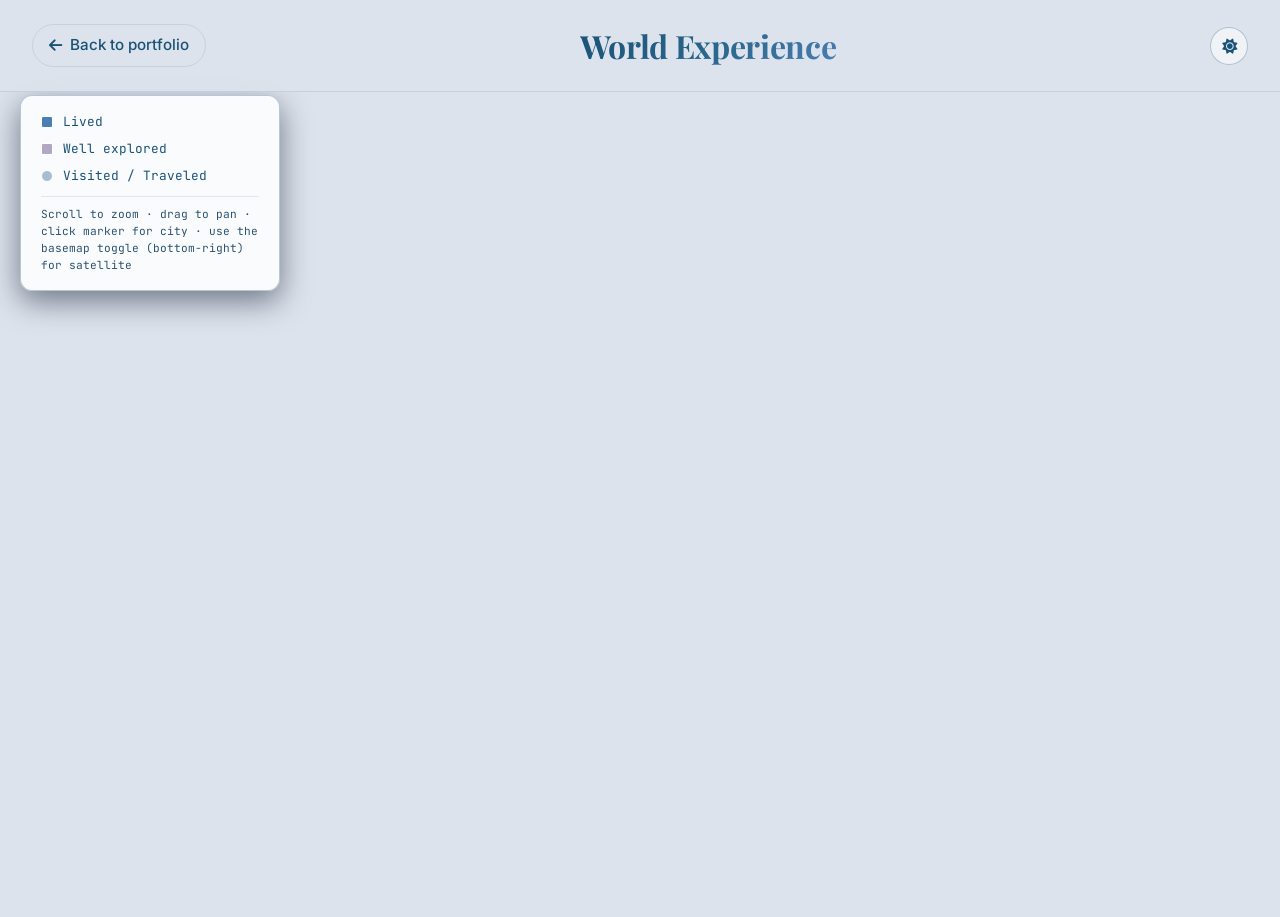
<file: world.html>
<!DOCTYPE html>
<html lang="en">
<head>
    <meta charset="UTF-8" />
    <meta name="viewport" content="width=device-width, initial-scale=1.0" />
    <!-- EDIT: Page title -->
    <title>World Experience | Arshia Esmail Tehrani</title>
    <meta name="description" content="Places I've lived, worked, and traveled — interactive map." />
    
    <!-- Favicon (Tab Logo) -->
    <link rel="icon" type="image/png" href="assets/logo.png?v=2" />
    <link rel="apple-touch-icon" href="assets/logo.png?v=2" />

    <!-- Apply saved theme BEFORE CSS loads to avoid a flash -->
    <script>
        (function () {
            try {
                var saved = localStorage.getItem('site-theme');
                var prefersLight = window.matchMedia && window.matchMedia('(prefers-color-scheme: light)').matches;
                var theme = (saved === 'light' || saved === 'dark') ? saved : (prefersLight ? 'light' : 'dark');
                document.documentElement.setAttribute('data-theme', theme);
            } catch (e) { document.documentElement.setAttribute('data-theme', 'dark'); }
        })();
    </script>

    <!-- ArcGIS API -->
    <link rel="stylesheet" href="https://js.arcgis.com/4.29/esri/themes/dark/main.css" />

    <link rel="preconnect" href="https://fonts.googleapis.com" />
    <link rel="preconnect" href="https://fonts.gstatic.com" crossorigin />
    <link href="https://fonts.googleapis.com/css2?family=Inter:wght@400;500;600;700&family=JetBrains+Mono:wght@400;500&family=Playfair+Display:wght@500;700&display=swap" rel="stylesheet" />
    <link rel="stylesheet" href="https://cdnjs.cloudflare.com/ajax/libs/font-awesome/6.5.1/css/all.min.css" />

    <link rel="stylesheet" href="styles/subpage.css?v=12" />

    <script src="https://js.arcgis.com/4.29/"></script>
</head>
<body class="world-page">
    <header class="subpage-header">
        <a href="index.html#world" class="back-link">
            <i class="fas fa-arrow-left"></i> Back to portfolio
        </a>
        <h1 class="subpage-title">World Experience</h1>
        <button class="theme-toggle" aria-label="Switch theme" title="Toggle light / dark">
            <i class="fas fa-moon icon-dark" aria-hidden="true"></i>
            <i class="fas fa-sun icon-light" aria-hidden="true"></i>
        </button>
    </header>

    <div class="map-legend">
        <div class="legend-row"><span class="legend-square stays"></span> Lived</div>
        <div class="legend-row"><span class="legend-square explored"></span> Well explored</div>
        <div class="legend-row"><span class="legend-circle travels"></span> Visited / Traveled</div>
        <p class="legend-hint">Scroll to zoom · drag to pan · click marker for city · use the basemap toggle (bottom-right) for satellite</p>
    </div>

    <div id="viewDiv"></div>

    <script src="scripts/theme.js?v=11"></script>

    <!-- Shared data + renderer (same files used by the main page embed) -->
    <script src="scripts/world-data.js?v=28"></script>
    <script src="scripts/world-map.js?v=11"></script>
    <script>
        // Wait for ArcGIS to be ready, then init the full-screen map
        if (typeof require !== 'undefined') {
            window.initWorldMap('viewDiv', {
                initialZoom: 3,
                center: [0, 25],
                showScaleBar: true,
                disableScrollZoom: false
            });
        }
    </script>
</body>
</html>
</file>
<file: styles/subpage.css>
/* ============================================================
   SHARED SUBPAGE STYLES (world.html + gallery.html)
   Same Navy Blue + foggy palette as the main site, with a
   light-mode override that mirrors styles/main.css.
   ============================================================ */
:root {
    --bg-primary: #050f19;
    --bg-secondary: #0d1926;
    --bg-card: rgba(23, 43, 61, 0.55);
    --bg-card-strong: rgba(18, 34, 48, 0.85);
    --bg-header: rgba(5, 15, 25, 0.85);
    --bg-photo-caption-grad: linear-gradient(to top, rgba(5, 15, 25, 0.95), transparent);
    --bg-lightbox: rgba(5, 15, 25, 0.95);

    --text-primary: #f6f9fd;
    --text-secondary: #dae2ee;
    --text-muted: #a8b4ca;

    --navy: #1A5276;
    --fog-blue: #4a7fb3;
    --fog-light: #9ab1c9;
    --accent-gradient: linear-gradient(135deg, #1A5276 0%, #3e6d9c 50%, #9ab1c9 100%);

    --border-color: rgba(232, 237, 248, 0.08);
    --border-strong: rgba(154, 177, 201, 0.25);

    --body-glow-1: rgba(26, 82, 118, 0.35);
    --body-glow-2: rgba(74, 127, 179, 0.08);

    --transition: 0.4s cubic-bezier(0.25, 0.46, 0.45, 0.94);
    --transition-theme: background-color 0.5s ease, color 0.5s ease, border-color 0.5s ease;
}

[data-theme="light"] {
    --bg-primary: #dde3ec;
    --bg-secondary: #e6ecf3;
    --bg-card: rgba(255, 255, 255, 0.55);
    --bg-card-strong: rgba(255, 255, 255, 0.85);
    --bg-header: rgba(221, 227, 236, 0.85);
    --bg-photo-caption-grad: linear-gradient(to top, rgba(221, 227, 236, 0.95), transparent);
    --bg-lightbox: rgba(221, 227, 236, 0.95);

    --text-primary:   #1A5276;
    --text-secondary: #1A5276;
    --text-muted:     #2a5370;

    --accent-gradient: linear-gradient(135deg, #1A5276 0%, #29648a 50%, #4a7fb3 100%);

    --border-color: rgba(26, 82, 118, 0.12);
    --border-strong: rgba(26, 82, 118, 0.30);

    --body-glow-1: rgba(255, 255, 255, 0.55);
    --body-glow-2: rgba(74, 127, 179, 0.15);
}

*, *::before, *::after { margin: 0; padding: 0; box-sizing: border-box; }

/* Scope viewport constraints and base styles to standalone subpages only */
body.world-page,
html:has(.world-page) {
    height: 100%;
}

body.gallery-page, body.world-page {
    font-family: 'Inter', -apple-system, BlinkMacSystemFont, sans-serif;
    background: var(--bg-primary);
    color: var(--text-primary);
    line-height: 1.6;
    overflow-x: hidden;
}

.gallery-page a, .world-page a { color: inherit; text-decoration: none; }
.gallery-page img, .world-page img { max-width: 100%; display: block; }

::selection { background: var(--fog-blue); color: var(--bg-primary); }
::-webkit-scrollbar { width: 10px; }
::-webkit-scrollbar-track { background: var(--bg-primary); }
::-webkit-scrollbar-thumb { background: var(--accent-gradient); border-radius: 5px; }

/* ============================================================
   HEADER
   ============================================================ */
.subpage-header {
    display: flex;
    align-items: center;
    justify-content: space-between;
    padding: 1.25rem 2rem;
    background: var(--bg-header);
    backdrop-filter: blur(20px) saturate(180%);
    border-bottom: 1px solid var(--border-color);
    z-index: 100;
    position: relative;
    transition: var(--transition-theme);
}

.subpage-header.sticky {
    position: sticky;
    top: 0;
    z-index: 100;
}

.back-link {
    display: inline-flex;
    align-items: center;
    gap: 0.5rem;
    color: var(--text-secondary);
    font-weight: 500;
    font-size: 0.95rem;
    padding: 0.5rem 1rem;
    border-radius: 50px;
    border: 1px solid var(--border-color);
    transition: all var(--transition);
}

.back-link:hover {
    color: var(--text-primary);
    border-color: var(--fog-blue);
    background: rgba(74, 127, 179, 0.1);
    transform: translateX(-3px);
}

.subpage-title {
    font-family: 'Playfair Display', serif;
    font-size: clamp(1.4rem, 3vw, 2rem);
    font-weight: 700;
    background: var(--accent-gradient);
    -webkit-background-clip: text;
    background-clip: text;
    -webkit-text-fill-color: transparent;
    letter-spacing: -0.01em;
}

.subpage-spacer {
    width: 160px;          /* keeps the title centered visually opposite the back link */
}

/* ---- Theme toggle on subpage header ---- */
.theme-toggle {
    width: 38px;
    height: 38px;
    display: inline-flex;
    align-items: center;
    justify-content: center;
    background: var(--bg-card);
    color: var(--text-primary);
    border: 1px solid var(--border-strong);
    border-radius: 50%;
    cursor: pointer;
    font-size: 0.95rem;
    backdrop-filter: blur(8px);
    transition: transform var(--transition), background var(--transition), border-color var(--transition);
    flex-shrink: 0;
}
.theme-toggle:hover {
    transform: translateY(-2px) rotate(8deg);
    border-color: var(--fog-blue);
    color: var(--fog-light);
}
.theme-toggle .icon-light { display: none; }
.theme-toggle .icon-dark  { display: inline-block; }
[data-theme="light"] .theme-toggle .icon-light { display: inline-block; }
[data-theme="light"] .theme-toggle .icon-dark  { display: none; }
.theme-toggle i { transition: transform 0.4s ease; }
.theme-toggle:hover i { transform: rotate(-20deg) scale(1.1); }

@media (max-width: 600px) {
    .subpage-spacer { display: none; }
    .subpage-title { font-size: 1.2rem; }
}

/* ============================================================
   WORLD PAGE — ArcGIS map fills the rest of the viewport
   ============================================================ */
#viewDiv, #spa-viewDiv {
    width: 100%;
    height: calc(100vh - 75px);          /* viewport minus header height */
    position: relative;
}

.map-legend {
    position: absolute;
    top: 95px;
    left: 1.25rem;
    z-index: 30;
    background: var(--bg-card-strong);
    backdrop-filter: blur(20px);
    padding: 1rem 1.25rem;
    border-radius: 12px;
    border: 1px solid var(--border-strong);
    font-family: 'JetBrains Mono', monospace;
    font-size: 0.8rem;
    color: var(--text-secondary);
    max-width: 260px;
    box-shadow: 0 10px 30px rgba(0, 12, 35, 0.5);
}

.legend-row {
    display: flex;
    align-items: center;
    gap: 0.6rem;
    margin-bottom: 0.4rem;
}

.legend-square,
.legend-circle {
    width: 12px;
    height: 12px;
    border: 1px solid #fff;
    flex-shrink: 0;
}

.legend-square { border-radius: 2px; }
.legend-square.stays    { background: #4a7fb3; }
.legend-square.explored { background: #b0a8c4; }
.legend-circle.travels  { background: #9ab1c9; border-radius: 50%; opacity: 0.85; }

.legend-hint {
    margin-top: 0.6rem;
    padding-top: 0.6rem;
    border-top: 1px solid var(--border-color);
    color: var(--text-muted);
    font-size: 0.7rem;
    line-height: 1.5;
}

/* Tint ArcGIS popup to fit theme */
.esri-popup__main-container {
    background: var(--bg-card-strong) !important;
    border: 1px solid var(--border-strong);
    border-radius: 12px !important;
}

.esri-popup__header-title {
    font-family: 'Playfair Display', serif !important;
    color: var(--fog-light) !important;
}

/* ============================================================
   CUSTOM BASEMAP TOGGLE BUTTON (Satellite / Map)
   ============================================================ */
.basemap-toggle-btn {
    display: inline-flex !important;
    align-items: center;
    gap: 0.5rem;
    padding: 0.65rem 1.25rem;
    background: var(--bg-header);
    backdrop-filter: blur(12px);
    border: 1px solid var(--border-strong);
    color: var(--text-primary);
    border-radius: 50px;
    font-family: 'JetBrains Mono', monospace;
    font-size: 0.82rem;
    font-weight: 600;
    letter-spacing: 0.06em;
    cursor: pointer;
    box-shadow: 0 8px 24px rgba(0, 12, 35, 0.5);
    transition: all 0.3s cubic-bezier(0.25, 0.46, 0.45, 0.94);
    text-transform: uppercase;
}

.basemap-toggle-btn:hover {
    background: var(--accent-gradient);
    border-color: transparent;
    transform: translateY(-2px);
    box-shadow: 0 12px 30px rgba(74, 127, 179, 0.45);
}

.basemap-toggle-btn.is-satellite {
    background: rgba(74, 127, 179, 0.25);
    border-color: var(--fog-blue);
    color: #fff;
}

.basemap-toggle-btn i {
    font-size: 1rem;
    color: var(--fog-light);
}

.basemap-toggle-btn:hover i,
.basemap-toggle-btn.is-satellite i { color: #fff; }

/* ============================================================
   GALLERY PAGE
   ============================================================ */
body.gallery-page {
    background:
        radial-gradient(ellipse at 20% 0%, var(--body-glow-1) 0%, transparent 60%),
        radial-gradient(ellipse at 80% 100%, var(--body-glow-2) 0%, transparent 55%),
        var(--bg-primary);
    background-attachment: fixed;
}

.gallery-main {
    max-width: 1400px;
    margin: 0 auto;
    padding: 3rem 2rem 5rem;
}

.gallery-intro {
    text-align: center;
    margin-bottom: 3rem;
}

.gallery-tagline {
    font-family: 'Playfair Display', serif;
    font-size: clamp(1.3rem, 2.5vw, 1.7rem);
    font-style: italic;
    color: var(--text-secondary);
    margin-bottom: 2rem;
}

.gallery-filters {
    display: inline-flex;
    gap: 0.5rem;
    padding: 0.4rem;
    background: var(--bg-card);
    border: 1px solid var(--border-color);
    border-radius: 50px;
    backdrop-filter: blur(10px);
}

.gallery-filter {
    padding: 0.55rem 1.3rem;
    font-size: 0.85rem;
    font-weight: 500;
    color: var(--text-secondary);
    background: transparent;
    border: none;
    border-radius: 50px;
    cursor: pointer;
    transition: all var(--transition);
    font-family: 'JetBrains Mono', monospace;
    letter-spacing: 0.05em;
}

.gallery-filter:hover { color: var(--text-primary); }
.gallery-filter.active {
    background: var(--accent-gradient);
    color: #fff;
    box-shadow: 0 4px 16px rgba(26, 82, 118, 0.5);
}

/* ---------- Connected photo grid ---------- */
.masonry {
    display: grid;
    grid-template-columns: repeat(auto-fill, minmax(280px, 1fr));
    grid-auto-rows: 180px;
    gap: 0;
}

.photo {
    background: var(--bg-card);
    border: none;
    border-radius: 0;
    overflow: hidden;
    cursor: zoom-in;
    transition: all var(--transition);
    position: relative;
    grid-row: span 2; /* default */
    width: 100%;
    height: 100%;
    content-visibility: auto;
    contain-intrinsic-size: auto 360px;
}

/* Variety in tile sizes for a richer grid */
.photo:nth-child(4n+1) { grid-row: span 2; }
.photo:nth-child(6n+3) { grid-row: span 3; } /* tall */
.photo:nth-child(7n+5) { grid-row: span 2; } /* square */

.photo.hidden { display: none; }

.photo img {
    width: 100%;
    height: 100%;
    object-fit: cover;
    transition: transform 0.6s ease;
    will-change: transform;
}

.photo:hover img { transform: scale(1.08); }

.photo figcaption {
    position: absolute;
    inset: auto 0 0 0;
    padding: 2rem 1.25rem 1rem;
    background: var(--bg-photo-caption-grad);
    transform: translateY(20%);
    opacity: 0;
    transition: all var(--transition);
}

.photo:hover figcaption {
    transform: translateY(0);
    opacity: 1;
}

.photo figcaption h3 {
    font-family: 'Playfair Display', serif;
    font-size: 1.1rem;
    margin-bottom: 0.25rem;
    color: var(--text-primary);
}

.photo figcaption p {
    color: var(--text-secondary);
    font-size: 0.85rem;
    line-height: 1.4;
}

/* Missing-image fallback */
.photo.photo-empty img { display: none; }
.photo.photo-empty {
    display: flex;
    align-items: center;
    justify-content: center;
    cursor: default;
}
.photo.photo-empty::before {
    content: '\f03e';
    font-family: 'Font Awesome 6 Free';
    font-weight: 900;
    color: var(--fog-light);
    font-size: 3rem;
    opacity: 0.35;
}
.photo.photo-empty::after {
    content: 'Add photo';
    position: absolute;
    bottom: 1rem;
    left: 0;
    right: 0;
    text-align: center;
    color: var(--text-muted);
    font-family: 'JetBrains Mono', monospace;
    font-size: 0.7rem;
}
.photo.photo-empty figcaption { display: none; }

/* ============================================================
   LIGHTBOX
   ============================================================ */
.lightbox {
    position: absolute;
    top: 0;
    left: 0;
    width: 100%;
    height: 100vh;
    background: var(--bg-lightbox);
    backdrop-filter: blur(20px);
    z-index: 1000;
    display: flex;
    align-items: center;
    justify-content: center;
    padding: 2rem;
    animation: lbFade 0.3s ease;
}

@keyframes lbFade {
    from { opacity: 0; }
    to   { opacity: 1; }
}

.lightbox[hidden] { display: none; }
.lightbox[hidden] .lightbox-prev,
.lightbox[hidden] .lightbox-next { display: none; }

.lightbox-figure {
    max-width: 90vw;
    max-height: 85vh;
    display: flex;
    flex-direction: column;
    align-items: center;
    gap: 1rem;
}

.lightbox-img {
    max-width: 100%;
    max-height: 80vh;
    object-fit: contain;
    border-radius: 12px;
    box-shadow: 0 25px 60px rgba(0, 12, 35, 0.7);
}

.lightbox-caption {
    color: var(--text-secondary);
    text-align: center;
    font-size: 0.95rem;
    max-width: 700px;
    font-family: 'Inter', sans-serif;
}

.lightbox button {
    position: absolute;
    background: var(--bg-card-strong);
    backdrop-filter: blur(10px);
    border: 1px solid var(--border-strong);
    color: var(--text-primary);
    width: 48px;
    height: 48px;
    border-radius: 50%;
    cursor: pointer;
    font-size: 1.1rem;
    display: flex;
    align-items: center;
    justify-content: center;
    transition: all var(--transition);
}

/* Nav buttons are fixed to viewport so they stay centered when scrolling */
.lightbox-prev,
.lightbox-next {
    position: fixed;
    z-index: 1001;
}

.lightbox button:hover {
    background: var(--accent-gradient);
    border-color: transparent;
}

.lightbox-close { top: 1.5rem; right: 1.5rem; }
.lightbox-close:hover { transform: scale(1.05); }

.lightbox-prev  { left: 1.5rem; top: 50%; transform: translateY(-50%) !important; }
.lightbox-next  { right: 1.5rem; top: 50%; transform: translateY(-50%) !important; }

.lightbox button.lightbox-prev:hover { transform: translateY(-50%) scale(1.05) !important; }
.lightbox button.lightbox-next:hover { transform: translateY(-50%) scale(1.05) !important; }

.lightbox button.lightbox-prev:active,
.lightbox button.lightbox-next:active {
    transform: translateY(-50%) scale(0.95) !important;
}

@media (max-width: 600px) {
    .lightbox-prev { left: 0.5rem; }
    .lightbox-next { right: 0.5rem; }
    .lightbox-close { top: 0.75rem; right: 0.75rem; }
}

/* When lightbox is active, preserve strict linear order of photos in masonry grid by making spans uniform */
body.lightbox-active .masonry .photo {
    grid-row: span 2 !important;
}
</file>
